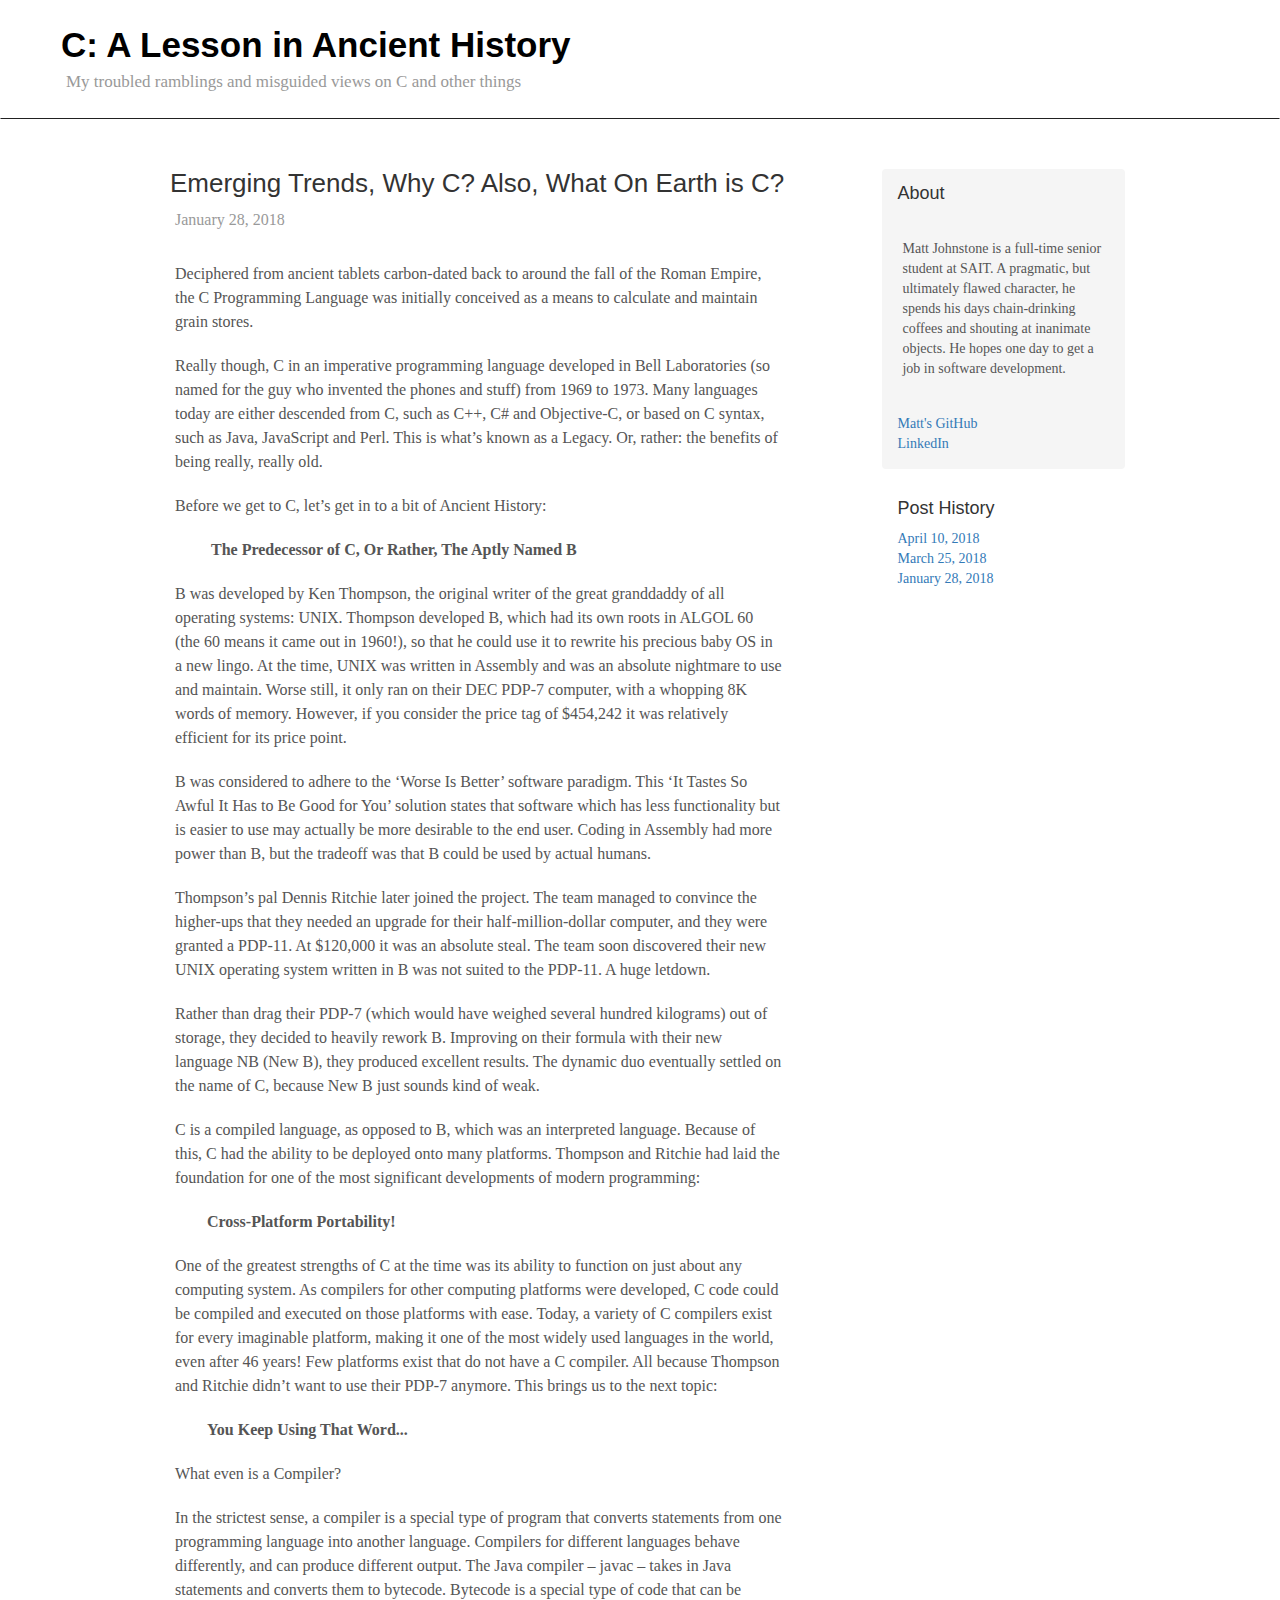
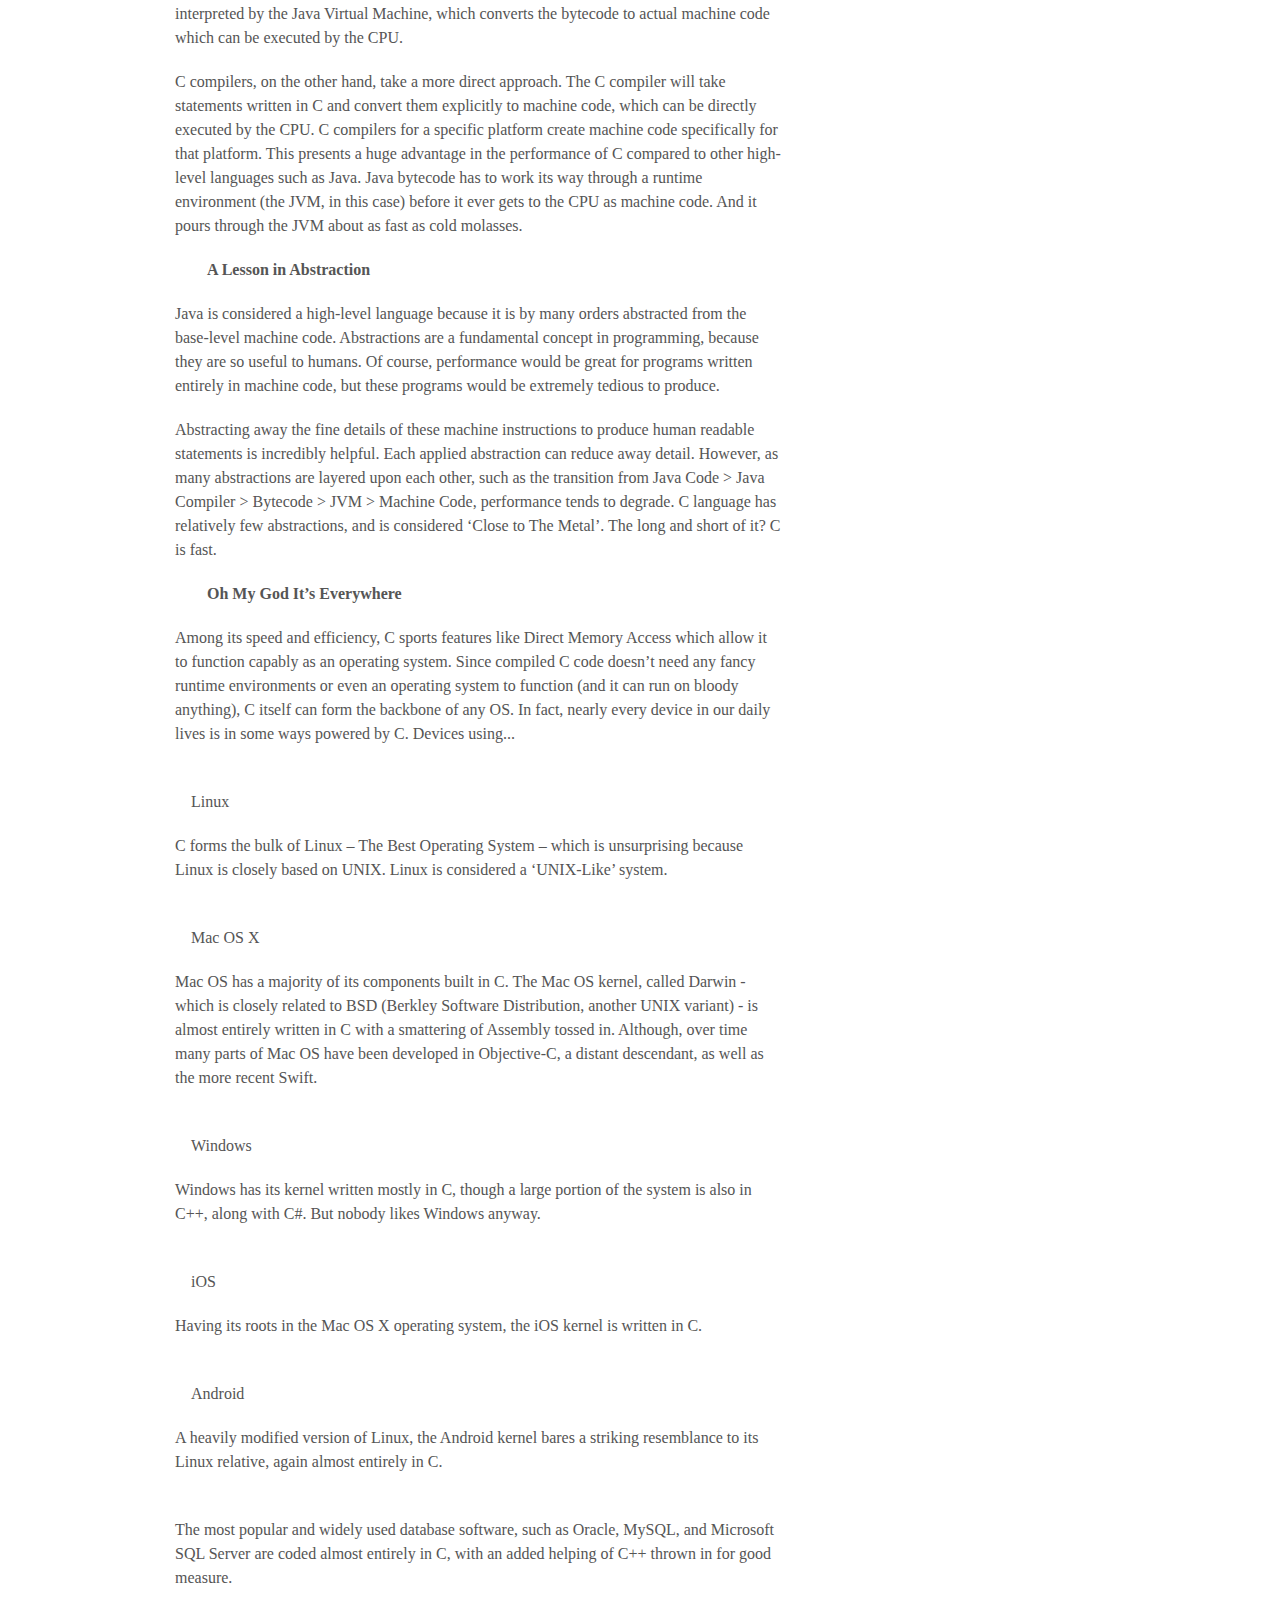
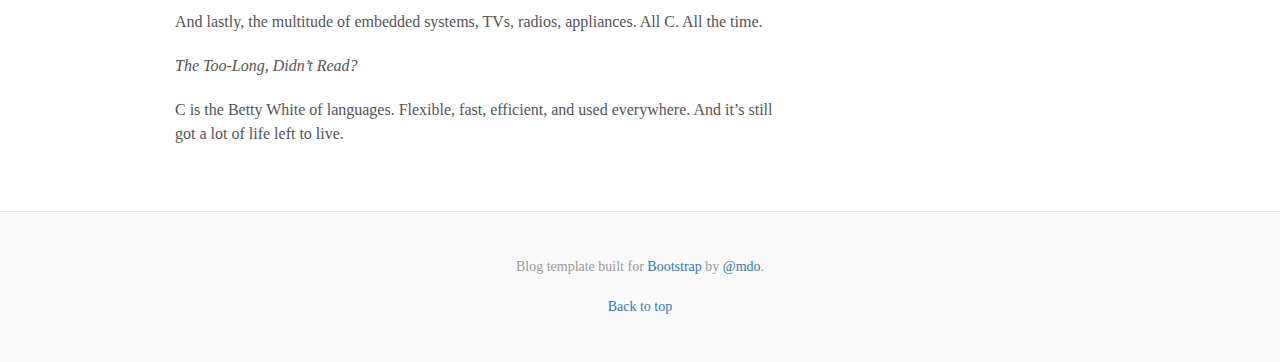
<file: index.html>
<!DOCTYPE html>
<html lang="en">
    <head>
        <title>Emerging Trends in IT</title>
        <meta charset="utf-8">

        <meta name="viewport" content="width=device-width, initial-scale=1">
        <link rel="stylesheet" href="https://maxcdn.bootstrapcdn.com/bootstrap/3.3.7/css/bootstrap.min.css">
        <script src="https://ajax.googleapis.com/ajax/libs/jquery/3.3.1/jquery.min.js"></script>
        <script src="https://maxcdn.bootstrapcdn.com/bootstrap/3.3.7/js/bootstrap.min.js"></script>

        <link rel="stylesheet" href="main.css">
    </head>
    <body>

        <div class="navbar blog-nav">
            <h1 class="blog-title"><a href='index.html'>C: A Lesson in Ancient History</a></h1>
            <p class="lead blog-description">My troubled ramblings and misguided views on C and other things</p>
        </div>

        <div class="container blog-content">
            <div class="row">

                <div class="col-sm-8 blog-main">

                    <div class="blog-post">
                        <h2 class="blog-post-title">Emerging Trends, Why C? Also, What On Earth is C?</h2>
                        <p class="blog-post-meta">January 28, 2018</p>

                        <p>Deciphered from ancient tablets carbon-dated back to around the fall of the Roman Empire, 
                            the C Programming Language was initially conceived as a means to calculate and maintain grain stores.</p>

                        <p>Really though, C in an imperative programming language developed in Bell Laboratories 
                            (so named for the guy who invented the phones and stuff) from 1969 to 1973. 
                            Many languages today are either descended from C, such as C++, C# and Objective-C, or based on C syntax, such as Java,
                            JavaScript and Perl. This is what’s known as a Legacy. Or, rather: the benefits of being really, really old.</p>

                        <p>Before we get to C, let’s get in to a bit of Ancient History: </p>

                        <p>&emsp;&emsp; <b>The Predecessor of C, Or Rather, The Aptly Named B</b></p>

                        <p>B was developed by Ken Thompson, the original writer of the great granddaddy
                            of all operating systems: UNIX. Thompson developed B, which had its own roots in ALGOL 60 
                            (the 60 means it came out in 1960!), so that he could use it to rewrite his precious baby OS in a new lingo.
                            At the time, UNIX was written in Assembly and was an absolute nightmare to use and maintain. 
                            Worse still, it only ran on their DEC PDP-7 computer, with a whopping 8K words of memory. 
                            However, if you consider the price tag of $454,242 it was relatively efficient for its price point.</p>

                        <p>B was considered to adhere to the ‘Worse Is Better’ software paradigm. This ‘It Tastes So Awful 
                            It Has to Be Good for You’ solution states that software which has less functionality but is easier to use
                            may actually be more desirable to the end user. Coding in Assembly had more power than B, but the tradeoff
                            was that B could be used by actual humans.</p> 

                        <p>Thompson’s pal Dennis Ritchie later joined the project. The team managed to convince the higher-ups that
                            they needed an upgrade for their half-million-dollar computer, and they were granted a PDP-11. 
                            At $120,000 it was an absolute steal. The team soon discovered their new UNIX operating system written in B
                            was not suited to the PDP-11. A huge letdown.</p>

                        <p>Rather than drag their PDP-7 (which would have weighed several hundred kilograms) out of storage, 
                            they decided to heavily rework B. Improving on their formula with their new language NB (New B), they produced
                            excellent results. The dynamic duo eventually settled on the name of C, because New B just sounds kind of weak.</p>

                        <p>C is a compiled language, as opposed to B, which was an interpreted language. Because of this, C had the ability to be
                            deployed onto many platforms. Thompson and Ritchie had laid the foundation for one of the most significant developments
                            of modern programming:</p>

                        <p><b>&emsp;&emsp;Cross-Platform Portability!</b></p>

                        <p>One of the greatest strengths of C at the time was its ability to function on just about any computing system. 
                            As compilers for other computing platforms were developed, C code could be compiled and executed on those platforms 
                            with ease. Today, a variety of C compilers exist for every imaginable platform, making it one of the most widely used 
                            languages in the world, even after 46 years! Few platforms exist that do not have a C compiler. 
                            All because Thompson and Ritchie didn’t want to use their PDP-7 anymore. This brings us to the next topic:</p>

                        <p>&emsp;&emsp;<b>You Keep Using That Word...</b></p>

                        <p>What even is a Compiler?</p>

                        <p>In the strictest sense, a compiler is a special type of program that converts statements from one programming language 
                            into another language. Compilers for different languages behave differently, and can produce different output. 
                            The Java compiler – javac – takes in Java statements and converts them to bytecode. Bytecode is a special type of code 
                            that can be interpreted by the Java Virtual Machine, which converts the bytecode to actual machine code which can be 
                            executed by the CPU.</p>

                        <p>C compilers, on the other hand, take a more direct approach. The C compiler will take statements written in C and 
                            convert them explicitly to machine code, which can be directly executed by the CPU. C compilers for a specific 
                            platform create machine code specifically for that platform. This presents a huge advantage in the performance of
                            C compared to other high-level languages such as Java. Java bytecode has to work its way through a runtime environment
                            (the JVM, in this case) before it ever gets to the CPU as machine code. And it pours through the JVM about as fast as cold molasses.</p>

                        <p>&emsp;&emsp;<b>A Lesson in Abstraction</b></p>

                        <p>Java is considered a high-level language because it is by many orders abstracted from the base-level machine code. 
                            Abstractions are a fundamental concept in programming, because they are so useful to humans. Of course, performance would be great
                            for programs written entirely in machine code, but these programs would be extremely tedious to produce.</p>

                        <p>Abstracting away the fine details of these machine instructions to produce human readable statements is incredibly helpful. 
                            Each applied abstraction can reduce away detail. However, as many abstractions are layered upon each other, such as the transition 
                            from Java Code > Java Compiler > Bytecode > JVM > Machine Code, performance tends to degrade. C language has relatively few abstractions,
                            and is considered ‘Close to The Metal’. The long and short of it? C is fast.</p>

                        <p>&emsp;&emsp;<b>Oh My God It’s Everywhere</b></p>

                        <p>Among its speed and efficiency, C sports features like Direct Memory Access which allow it to function capably as an operating system.
                            Since compiled C code doesn’t need any fancy runtime environments or even an operating system to function 
                            (and it can run on bloody anything), C itself can form the backbone of any OS. In fact, nearly every device in our daily lives is
                            in some ways powered by C. Devices using...</p>
                        <br/>

                        <p>&emsp;Linux</p>
                        <p>C forms the bulk of Linux – The Best Operating System – which is unsurprising because Linux is closely based on UNIX.
                            Linux is considered a ‘UNIX-Like’ system.</p>
                        <br/>

                        <p>&emsp;Mac OS X</p>
                        <p>Mac OS has a majority of its components built in C. The Mac OS kernel, called Darwin -  which is closely related to BSD 
                            (Berkley Software Distribution, another UNIX variant) - is almost entirely written in C with a smattering of Assembly tossed in.
                            Although, over time many parts of Mac OS have been developed in Objective-C, a distant descendant, as well as the more recent Swift.</p>
                        <br/>

                        <p>&emsp;Windows</p>
                        <p>Windows has its kernel written mostly in C, though a large portion of the system is also in C++, along with C#. But nobody likes Windows anyway.</p>
                        <br/>

                        <p>&emsp;iOS</p>
                        <p>Having its roots in the Mac OS X operating system, the iOS kernel is written in C.</p>
                        <br/>

                        <p>&emsp;Android</p>
                        <p>A heavily modified version of Linux, the Android kernel bares a striking resemblance to its Linux relative, again almost entirely in C.</p>	
                        <br/>

                        <p>The most popular and widely used database software, such as Oracle, MySQL, and Microsoft SQL Server are coded almost entirely in C,
                            with an added helping of C++ thrown in for good measure.</p>

                        <p>And lastly, the multitude of embedded systems, TVs, radios, appliances. All C. All the time.</p>

                        <p><i>The Too-Long, Didn’t Read?</i></p>

                        <p>C is the Betty White of languages. Flexible, fast, efficient, and used everywhere. And it’s still got a lot of life left to live.</p>
                    </div><!-- /.blog-post -->

                </div><!-- /.blog-main -->

                <div class="col-sm-3 col-sm-offset-1 blog-sidebar">
                    <div class="sidebar-module sidebar-module-inset">

                        <h4>About</h4>
                        <br/>
                        <p>Matt Johnstone is a full-time senior student at SAIT. A pragmatic, but ultimately flawed character,
                            he spends his days chain-drinking coffees and shouting at inanimate objects. He hopes one day to get a job
                            in software development.</p>
                        <br/>
                        <a href="https://github.com/TheOtherMJ/">Matt's GitHub</a>
                        <br/>
                        <a href="https://www.linkedin.com/in/matthew-johnstone-304063126">LinkedIn</a>
                    </div>
                    <div class="sidebar-module">
                        <h4>Post History</h4>
                        <ol class="list-unstyled">
                            <li><a href="april-10-2018.html">April 10, 2018</a></li>
                            <li><a href="march-25-2018.html">March 25, 2018</a></li>
                            <li><a href="index.html">January 28, 2018</a></li>
                        </ol>
                    </div>
                </div><!-- /.blog-sidebar -->

            </div><!-- /.row -->

        </div><!-- /.container -->

        <footer class="blog-footer">
            <p>Blog template built for <a href="http://getbootstrap.com">Bootstrap</a> by <a href="https://twitter.com/mdo">@mdo</a>.</p>
            <p>
                <a href="#">Back to top</a>
            </p>
        </footer>

    </body>
</html>
</file>
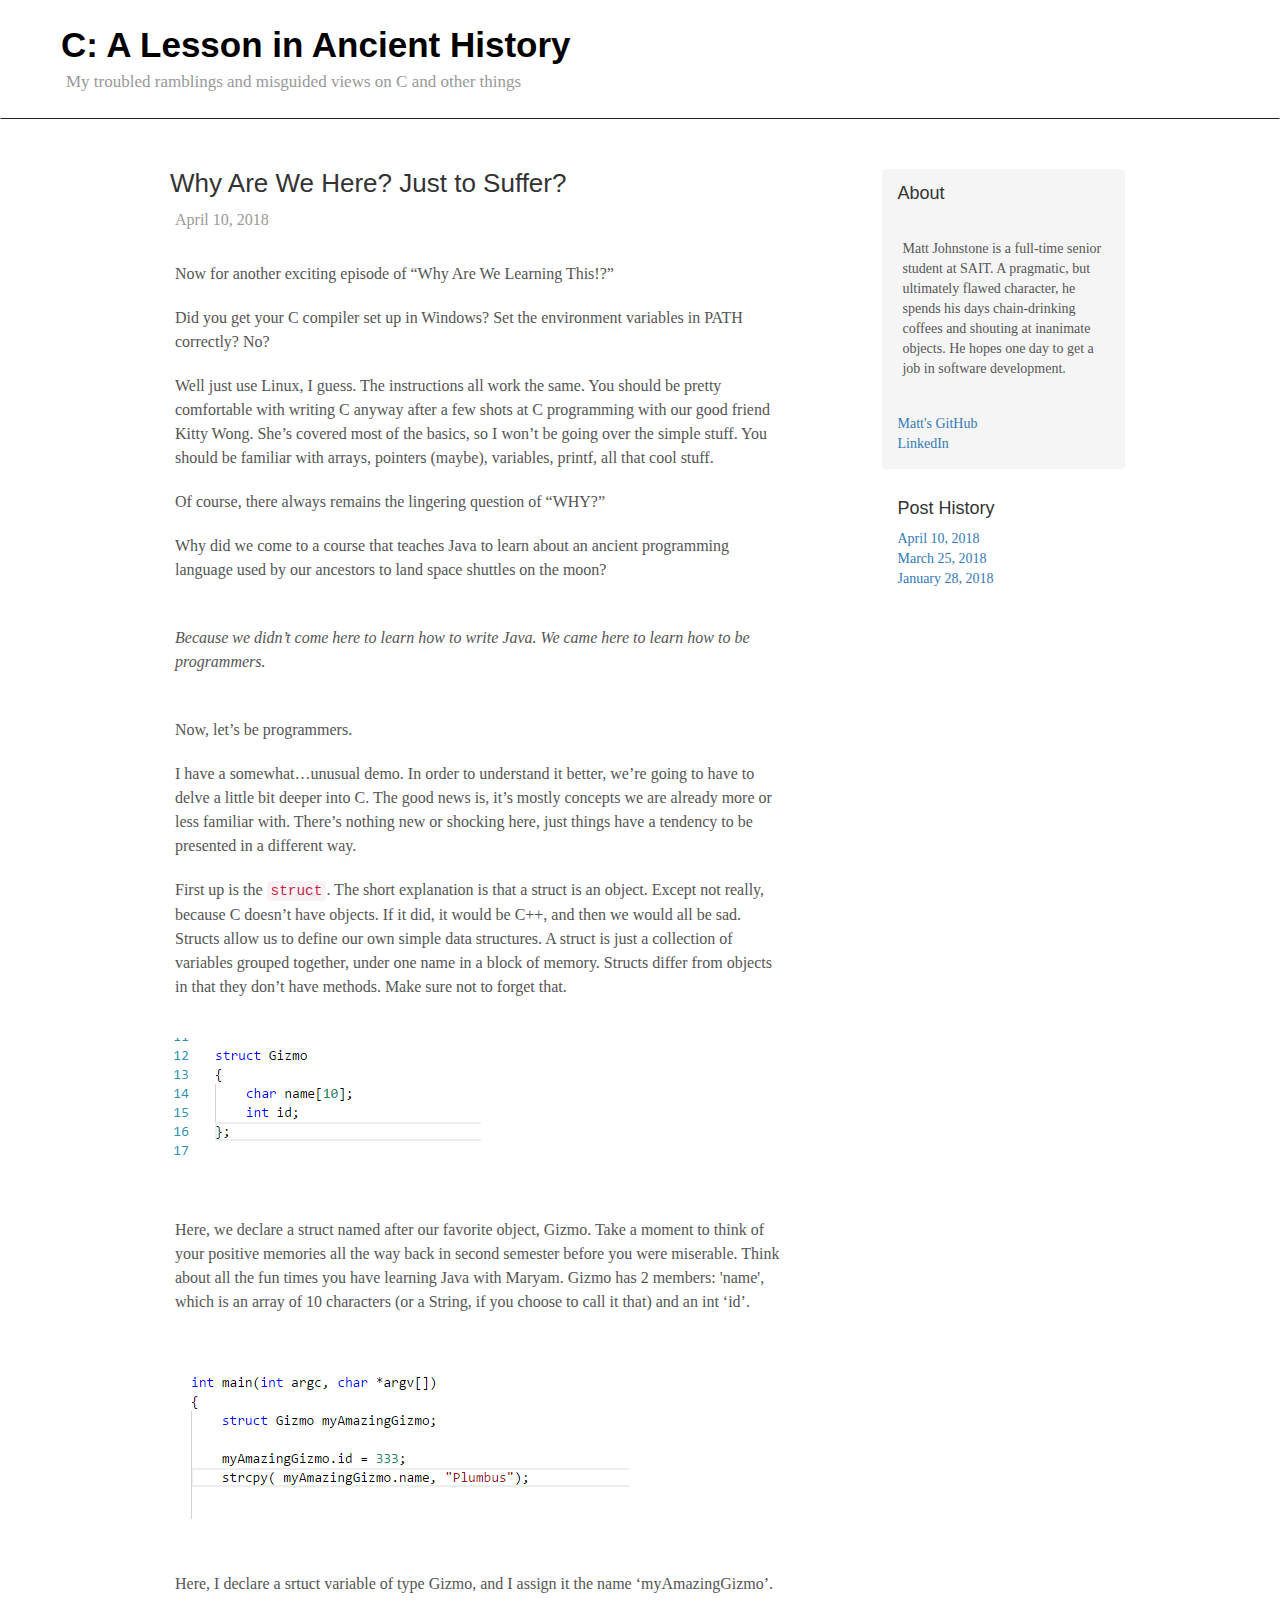
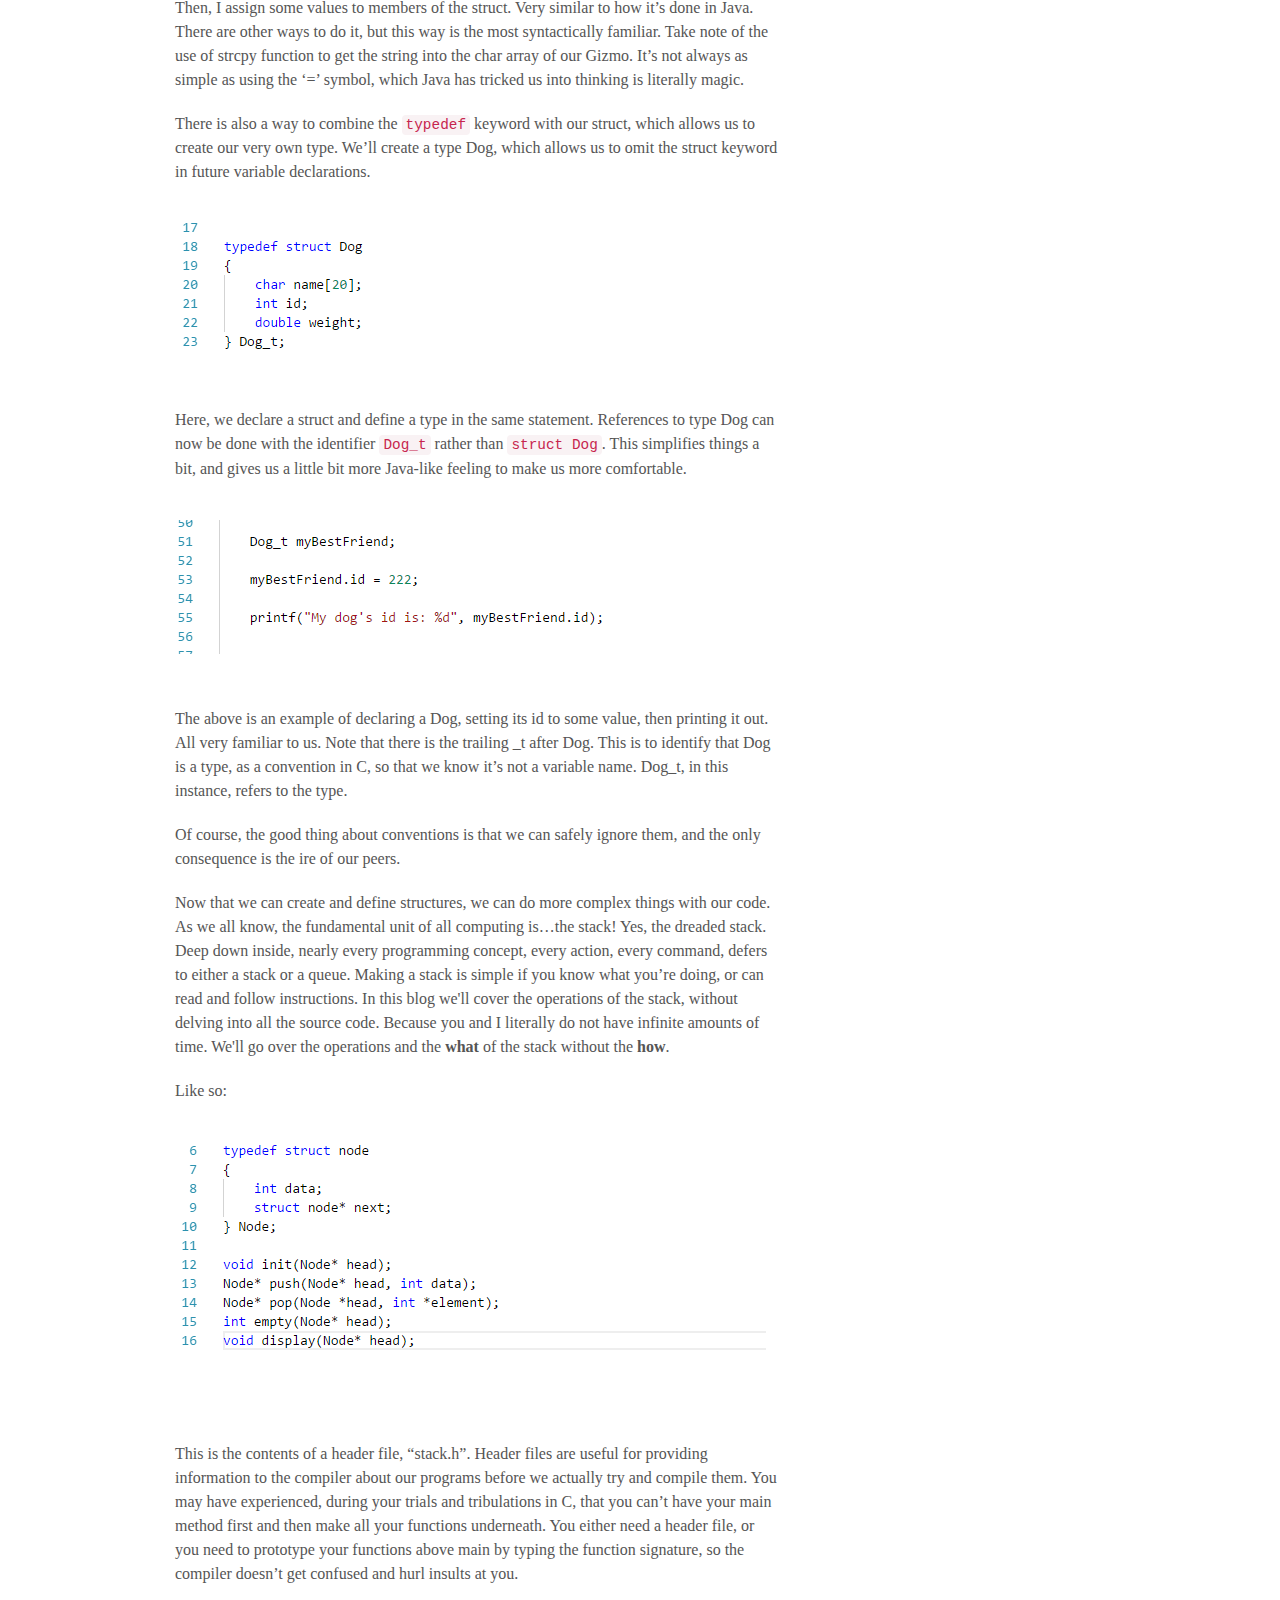
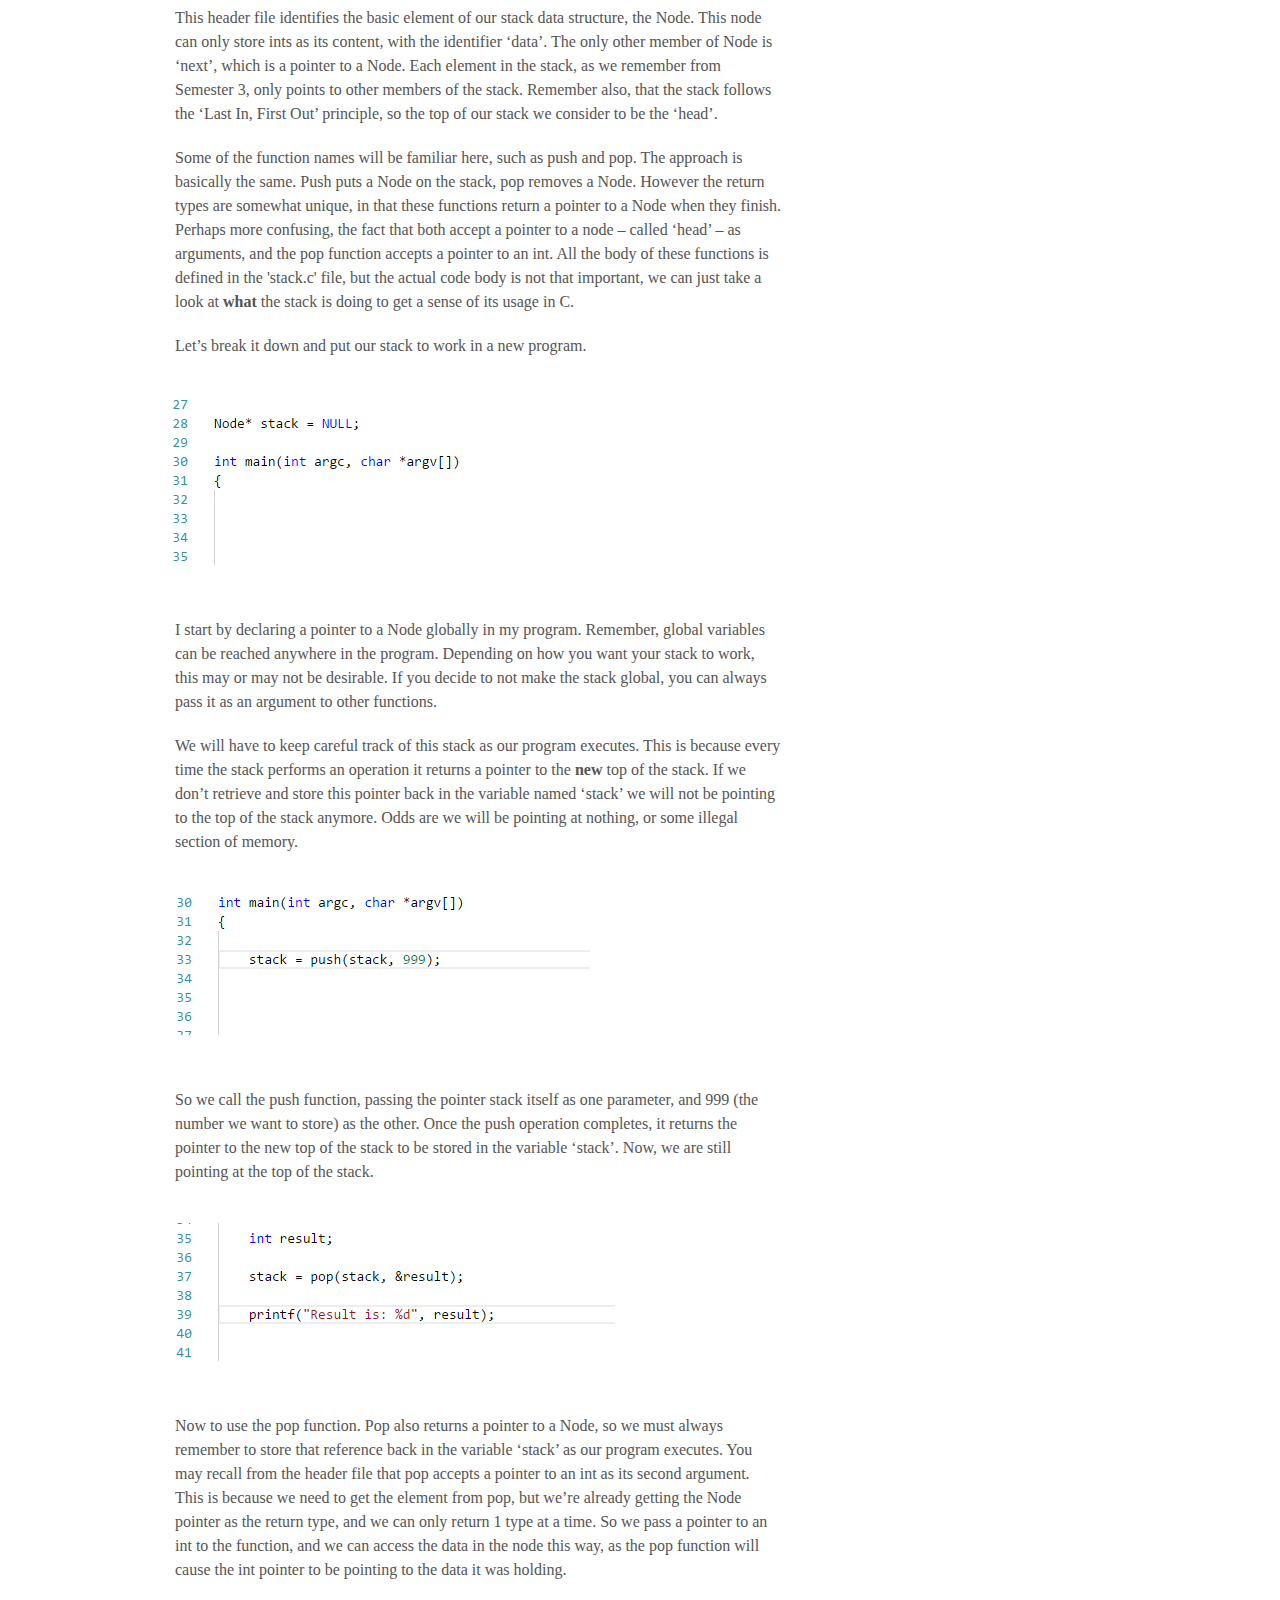
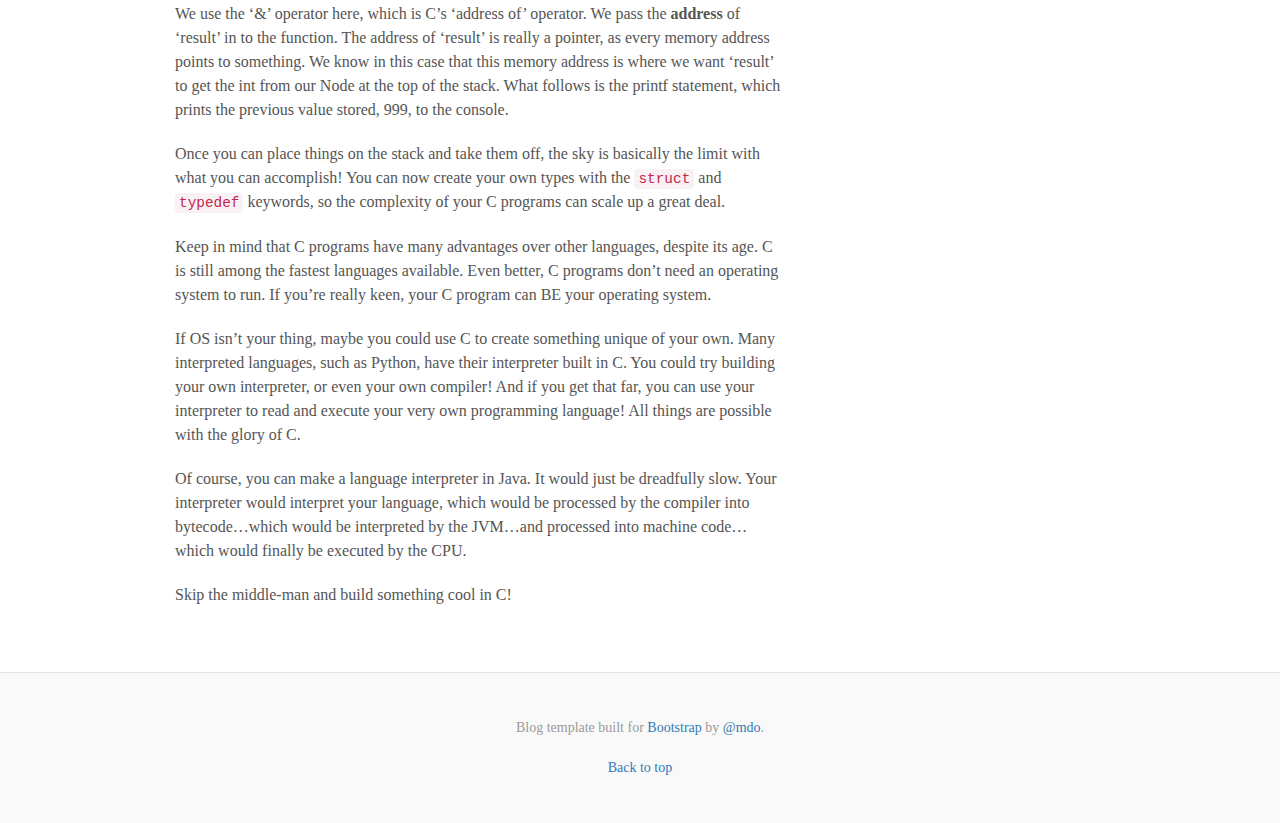
<file: april-10-2018.html>
<!DOCTYPE html>
<html lang="en">
    <head>
        <title>Emerging Trends in IT</title>
        <meta charset="utf-8">

        <meta name="viewport" content="width=device-width, initial-scale=1">
        <link rel="stylesheet" href="https://maxcdn.bootstrapcdn.com/bootstrap/3.3.7/css/bootstrap.min.css">
        <script src="https://ajax.googleapis.com/ajax/libs/jquery/3.3.1/jquery.min.js"></script>
        <script src="https://maxcdn.bootstrapcdn.com/bootstrap/3.3.7/js/bootstrap.min.js"></script>

        <link rel="stylesheet" href="main.css">
    </head>
    <body>

        <div class="navbar blog-nav">
            <h1 class="blog-title"><a href='index.html'>C: A Lesson in Ancient History</a></h1>
            <p class="lead blog-description">My troubled ramblings and misguided views on C and other things</p>
        </div>

        <div class="container blog-content">
            <div class="row">

                <div class="col-sm-8 blog-main">

                    <div class="blog-post">
                        <h2 class="blog-post-title">Why Are We Here? Just to Suffer?</h2>
                        <p class="blog-post-meta">April 10, 2018</p>

                        <p>
                            Now for another exciting episode of “Why Are We Learning This!?”
                        </p> 

                        <p>
                            Did you get your C compiler set up in Windows? Set the environment variables in PATH correctly? No?
                        </p>

                        <p>
                            Well just use Linux, I guess. The instructions all work the same. 
                            You should be pretty comfortable with writing C anyway after a few shots at C programming with our good friend Kitty Wong.
                            She’s covered most of the basics, so I won’t be going over the simple stuff. 
                            You should be familiar with arrays, pointers (maybe), variables, printf, all that cool stuff.
                        </p>

                        <p>
                            Of course, there always remains the lingering question of “WHY?”
                        </p>

                        <p>
                            Why did we come to a course that teaches Java to learn about an ancient programming language
                            used by our ancestors to land space shuttles on the moon?
                        </p>

                        <br/>
                        <p>
                            <i>
                                Because we didn’t come here to learn how to write Java. We came here to learn how to be programmers.
                            </i>
                        </p>
                        <br/>

                        <p>
                            Now, let’s be programmers.
                        </p>

                        <p>
                            I have a somewhat…unusual demo. In order to understand it better, we’re going to have to delve a little bit deeper into C.
                            The good news is, it’s mostly concepts we are already more or less familiar with. 
                            There’s nothing new or shocking here, just things have a tendency to be presented in a different way.
                        </p>

                        <p>
                            First up is the <code>struct</code>. The short explanation is that a struct is an object. Except not really, 
                            because C doesn’t have objects. If it did, it would be C++, and then we would all be sad. Structs allow us to 
                            define our own simple data structures. A struct is just a collection of variables grouped together, under one 
                            name in a block of memory. Structs differ from objects in that they don’t have methods. Make sure not to forget that.
                        </p>

                        <br/>
                        <img class='img-responsive' src="images/Screenshot_9.png" alt="The struct!"/>
                        <br/><br/>

                        <p>
                            Here, we declare a struct named after our favorite object, Gizmo. Take a moment to think of your positive memories 
                            all the way back in second semester before you were miserable. Think about all the fun times you have learning Java 
                            with Maryam. Gizmo has 2 members: 'name', which is an array of 10 characters (or a String, if you choose to call it that)
                            and an int ‘id’.
                        </p>

                        <br/>
                        <img class='img-responsive' src="images/Screenshot_10.png" alt="Declaring a struct"/>
                        <br/><br/>

                        <p>
                            Here, I declare a srtuct variable of type Gizmo, and I assign it the name ‘myAmazingGizmo’. Then, I assign some
                            values to members of the struct. Very similar to how it’s done in Java. There are other ways to do it, but this
                            way is the most syntactically familiar. Take note of the use of strcpy function to get the string into the char 
                            array of our Gizmo. It’s not always as simple as using the ‘=’ symbol, which Java has tricked us into thinking 
                            is literally magic.
                        </p>

                        <p>
                            There is also a way to combine the <code>typedef</code> keyword with our struct, which allows us to create our very own type. 
                            We’ll create a type Dog, which allows us to omit the struct keyword in future variable declarations.
                        </p>

                        <br/>
                        <img class='img-responsive' src="images/Screenshot_11.png" alt="Typedef in action"/>
                        <br/><br/>

                        <p>
                            Here, we declare a struct and define a type in the same statement. References to type Dog can now be done with the
                            identifier <code>Dog_t</code> rather than <code>struct Dog</code>. This simplifies things a bit, and gives us a little bit more Java-like feeling to make us more comfortable.
                        </p>

                        <br/>
                        <img class='img-responsive' src="images/Screenshot_12.png" alt="My best friend"/>
                        <br/><br/>

                        <p>
                            The above is an example of declaring a Dog, setting its id to some value, then printing it out. All very
                            familiar to us. Note that there is the trailing _t after Dog. This is to identify that Dog is a type, as a convention in C, 
                            so that we know it’s not a variable name. Dog_t, in this instance, refers to the type.
                        </p>

                        <p>
                            Of course, the good thing about conventions is that we can safely ignore them, and the only consequence is the ire of our peers.
                        </p>

                        <p>
                            Now that we can create and define structures, we can do more complex things with our code. As we all know, the fundamental
                            unit of all computing is…the stack! Yes, the dreaded stack. Deep down inside, nearly every programming concept, 
                            every action, every command, defers to either a stack or a queue. 
                            Making a stack is simple if you know what you’re doing, or can read and follow instructions.  In this blog we'll cover the
                            operations of the stack, without delving into all the source code. Because you and I literally do not have infinite amounts
                            of time. We'll go over the operations and the <b>what</b> of the stack without the <b>how</b>.
                        </p>

                        <p>
                            Like so:
                        </p>

                        <br/>
                        <img class='img-responsive' src='images/Screenshot_13.png' alt='Header file'>
                        <br/><br/>

                        <p>
                            This is the contents of a header file, “stack.h”. Header files are useful for providing information to the
                            compiler about our programs before we actually try and compile them. You may have experienced, during 
                            your trials and tribulations in C, that you can’t have your main method first and then make 
                            all your functions underneath. You either need a header file, or you need to prototype your functions above main by typing 
                            the function signature, so the compiler doesn’t get confused and hurl insults at you.
                        </p>

                        <p>
                            This header file identifies the basic element of our stack data structure, the Node. This node can 
                            only store ints as its content, with the identifier ‘data’. The only other member of Node is ‘next’, 
                            which is a pointer to a Node. Each element in the stack, as we remember from Semester 3, 
                            only points to other members of the stack. Remember also, that the 
                            stack follows the ‘Last In, First Out’ principle, so the top of our stack we consider to be the ‘head’.
                        </p>

                        <p>
                            Some of the function names will be familiar here, such as push and pop. The approach is basically the same. 
                            Push puts a Node on the stack, pop removes a Node. However the return types are somewhat unique, in that 
                            these functions return a pointer to a Node when they finish. Perhaps more confusing, the fact that both 
                            accept a pointer to a node – called ‘head’ – as arguments, and the pop function accepts a pointer to an int.
                            All the body of these functions is defined in the 'stack.c' file, but the actual code body is not that important,
                            we can just take a look at <b>what</b> the stack is doing to get a sense of its usage in C.
                        </p>

                        <p>
                            Let’s break it down and put our stack to work in a new program.
                        </p>

                        <br/>
                        <img class='img-responsive' src='images/Screenshot_14.png' alt='Starting stacks'>
                        <br/><br/>

                        <p>
                            I start by declaring a pointer to a Node globally in my program. Remember, global variables can be reached anywhere
                            in the program. Depending on how you want your stack to work, this may or may not be desirable. 
                            If you decide to not make the stack global, you can always pass it as an argument to other functions.
                        </p>

                        <p>
                            We will have to keep careful track of this stack as our program executes. This is because every time
                            the stack performs an operation it returns a pointer to the <b>new</b> top of the stack. If we don’t
                            retrieve and store this pointer back in the variable named ‘stack’ we will not be 
                            pointing to the top of the stack anymore. Odds are we will be pointing at nothing, or some illegal section of memory.
                        </p>

                        <br/>
                        <img class='img-responsive' src='images/Screenshot_15.png' alt='Push'>
                        <br/><br/>

                        <p>
                            So we call the push function, passing the pointer stack itself as one parameter, 
                            and 999 (the number we want to store) as the other. Once the push operation completes,
                            it returns the pointer to the new top of the stack to be stored in the variable ‘stack’. Now, we are still pointing at the top of the stack.
                        </p>

                        <br/>
                        <img class='img-responsive' src='images/Screenshot_16.png' alt='Pop!'>
                        <br/><br/>

                        <p>
                            Now to use the pop function. Pop also returns a pointer to a Node, so we must always remember to store
                            that reference back in the variable ‘stack’ as our program executes. You may recall from the header file 
                            that pop accepts a pointer to an int as its second argument. This is because we need to get the element from
                            pop, but we’re already getting the Node pointer as the return type, and we can only return 1 type at a time.
                            So we pass a pointer to an int to the function, and we can access the data in the node 
                            this way, as the pop function will cause the int pointer to be pointing to the data it was holding.
                        </p>

                        <p>
                            We use the ‘&’ operator here, which is C’s ‘address of’ operator. We pass the <b>address</b> of ‘result’ in to the
                            function. The address of ‘result’ is really a pointer, as every memory address points to something. We know 
                            in this case that this memory address is where we want ‘result’ to get the int from our Node at the top of the stack. 
                            What follows is the printf statement, which prints the previous value stored, 999, to the console.
                        </p>

                        <p>
                            Once you can place things on the stack and take them off, the sky is basically the limit with what you can 
                            accomplish! You can now create your own types with the <code>struct</code> and <code>typedef</code> 
                            keywords, so the complexity of your C programs can scale up a great deal.
                        </p>

                        <p>
                            Keep in mind that C programs have many advantages over other languages, despite its age. C is still among the fastest
                            languages available. Even better, C programs don’t need an operating system to run.
                            If you’re really keen, your C program can BE your operating system. 
                        </p>

                        <p>
                            If OS isn’t your thing, maybe you could use C to create something unique of your own. Many interpreted languages,
                            such as Python, have their interpreter built in C. You could try building your own interpreter, or even your own
                            compiler! And if you get that far, you can use your interpreter to read and execute 
                            your very own programming language! All things are possible with the glory of C.
                        </p>

                        <p>
                            Of course, you can make a language interpreter in Java. It would just be dreadfully slow. 
                            Your interpreter would interpret your language, which would be processed by the compiler into bytecode…which would be
                            interpreted by the JVM…and processed into machine code…which would finally be executed by the CPU.
                        </p>


                        <p>
                            Skip the middle-man and build something cool in C!
                        </p>
                    </div><!-- /.blog-post -->

                </div><!-- /.blog-main -->

                <div class="col-sm-3 col-sm-offset-1 blog-sidebar">
                    <div class="sidebar-module sidebar-module-inset">

                        <h4>About</h4>
                        <br/>
                        <p>Matt Johnstone is a full-time senior student at SAIT. A pragmatic, but ultimately flawed character,
                            he spends his days chain-drinking coffees and shouting at inanimate objects. He hopes one day to get a job
                            in software development.</p>
                        <br/>
                        <a href="https://github.com/TheOtherMJ/">Matt's GitHub</a>
                        <br/>
                        <a href="https://www.linkedin.com/in/matthew-johnstone-304063126">LinkedIn</a>
                    </div>
                    <div class="sidebar-module">
                        <h4>Post History</h4>
                        <ol class="list-unstyled">
                            <li><a href="april-10-2018.html">April 10, 2018</a></li>
                            <li><a href="march-25-2018.html">March 25, 2018</a></li>
                            <li><a href="index.html">January 28, 2018</a></li>
                        </ol>
                    </div>
                </div><!-- /.blog-sidebar -->

            </div><!-- /.row -->

        </div><!-- /.container -->

        <footer class="blog-footer">
            <p>Blog template built for <a href="http://getbootstrap.com">Bootstrap</a> by <a href="https://twitter.com/mdo">@mdo</a>.</p>
            <p>
                <a href="#">Back to top</a>
            </p>
        </footer>

    </body>
</html>
</file>
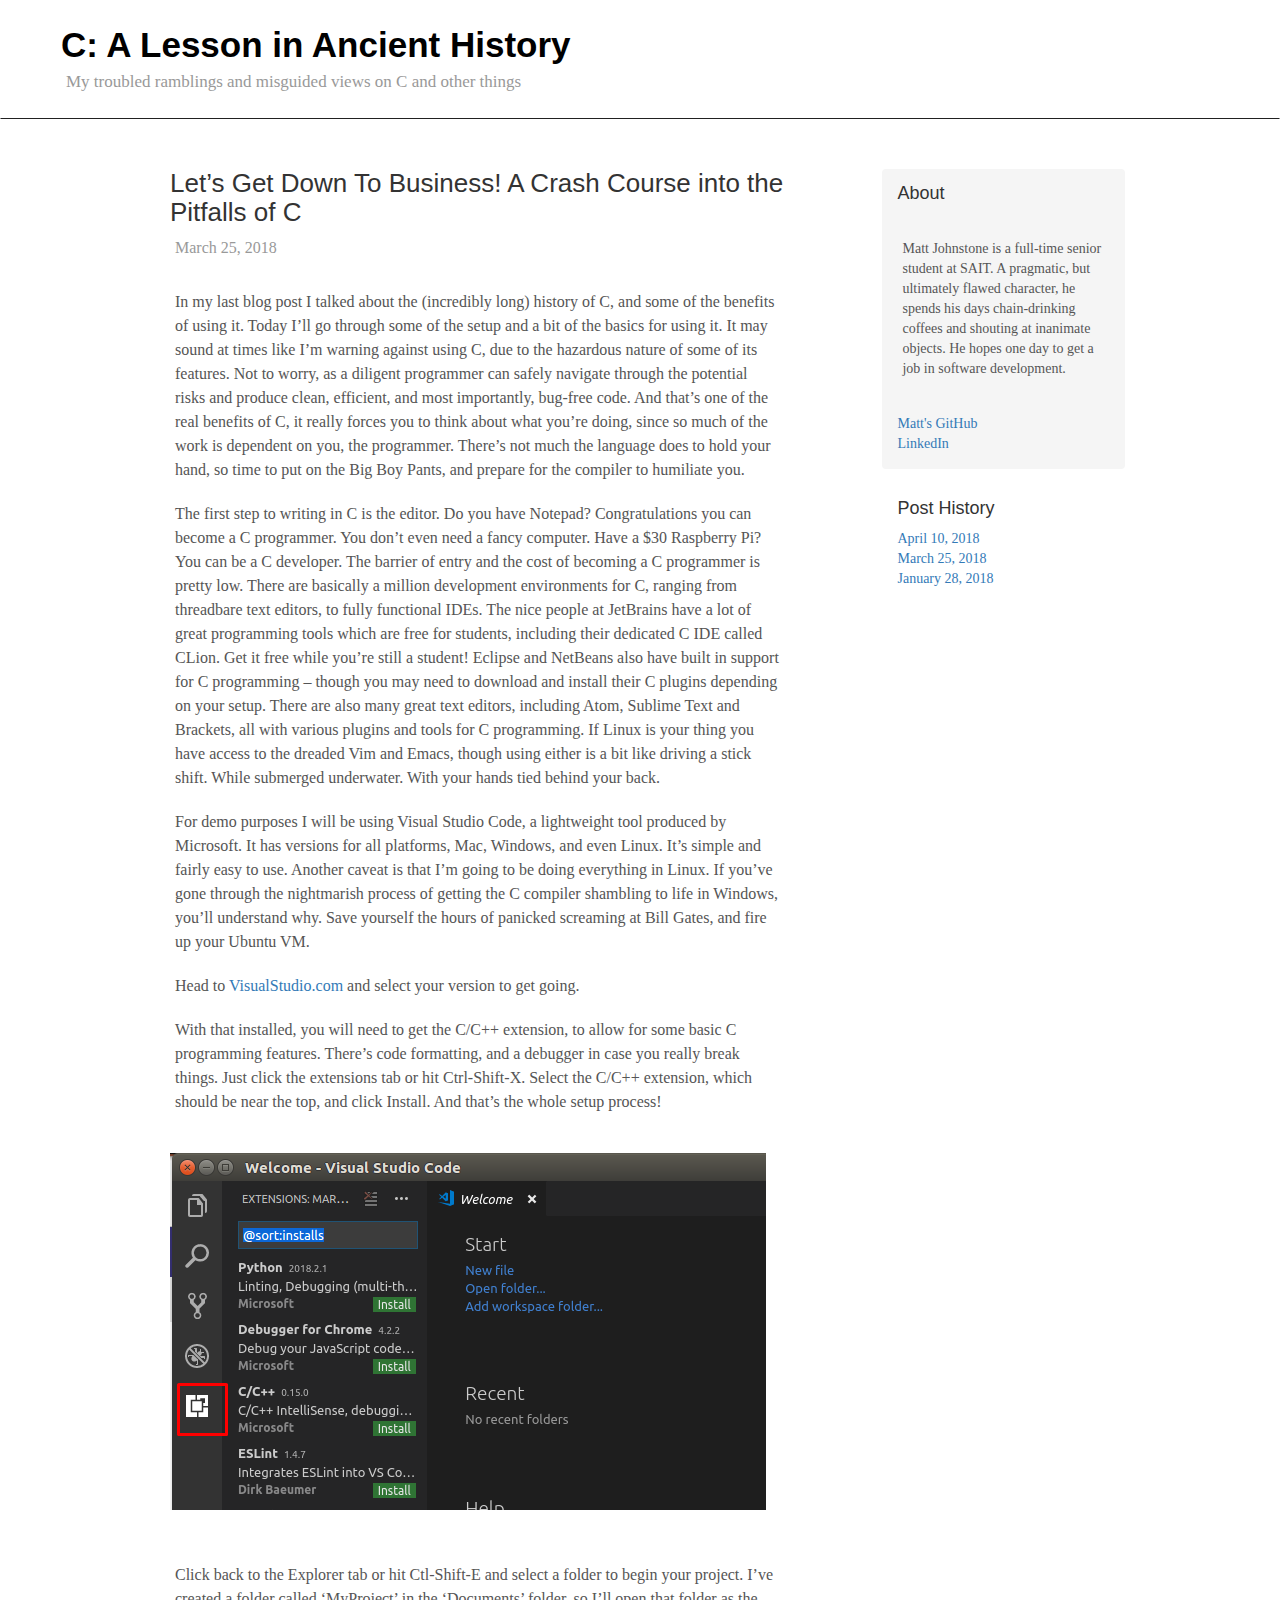
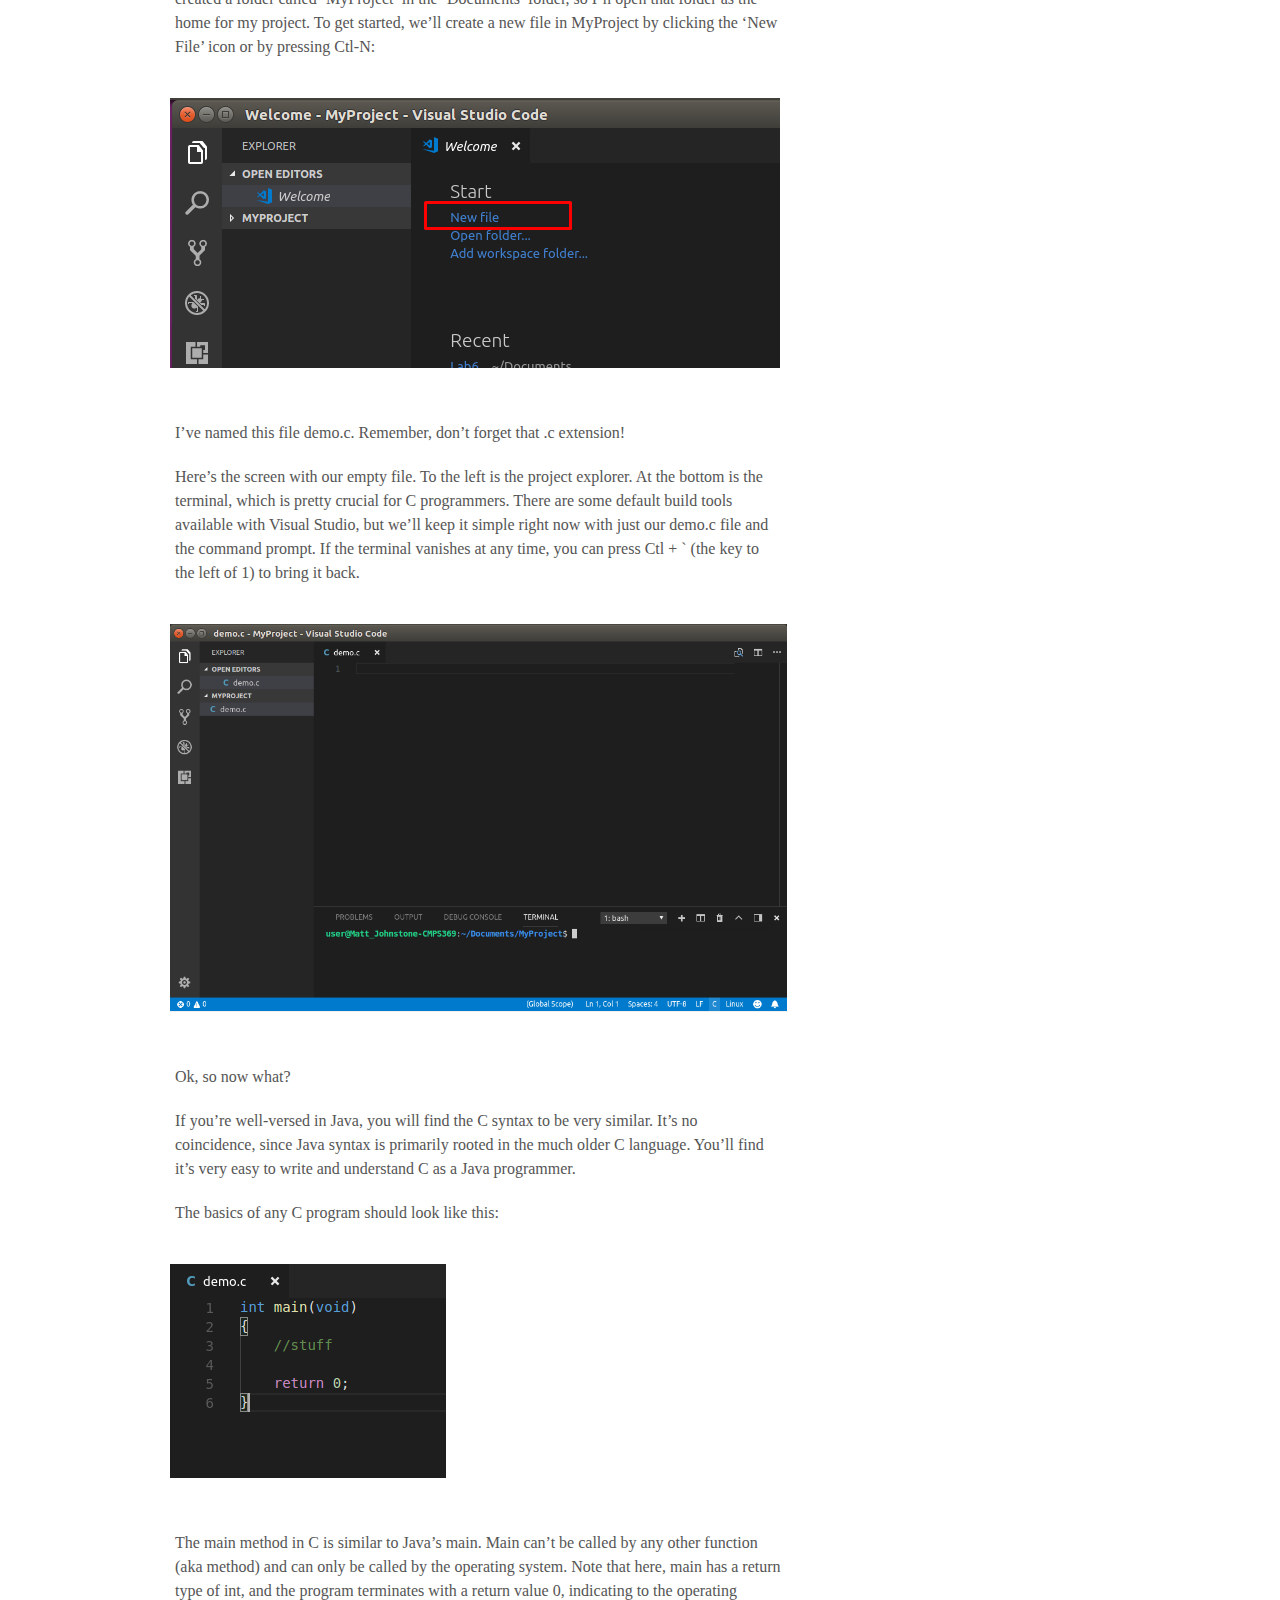
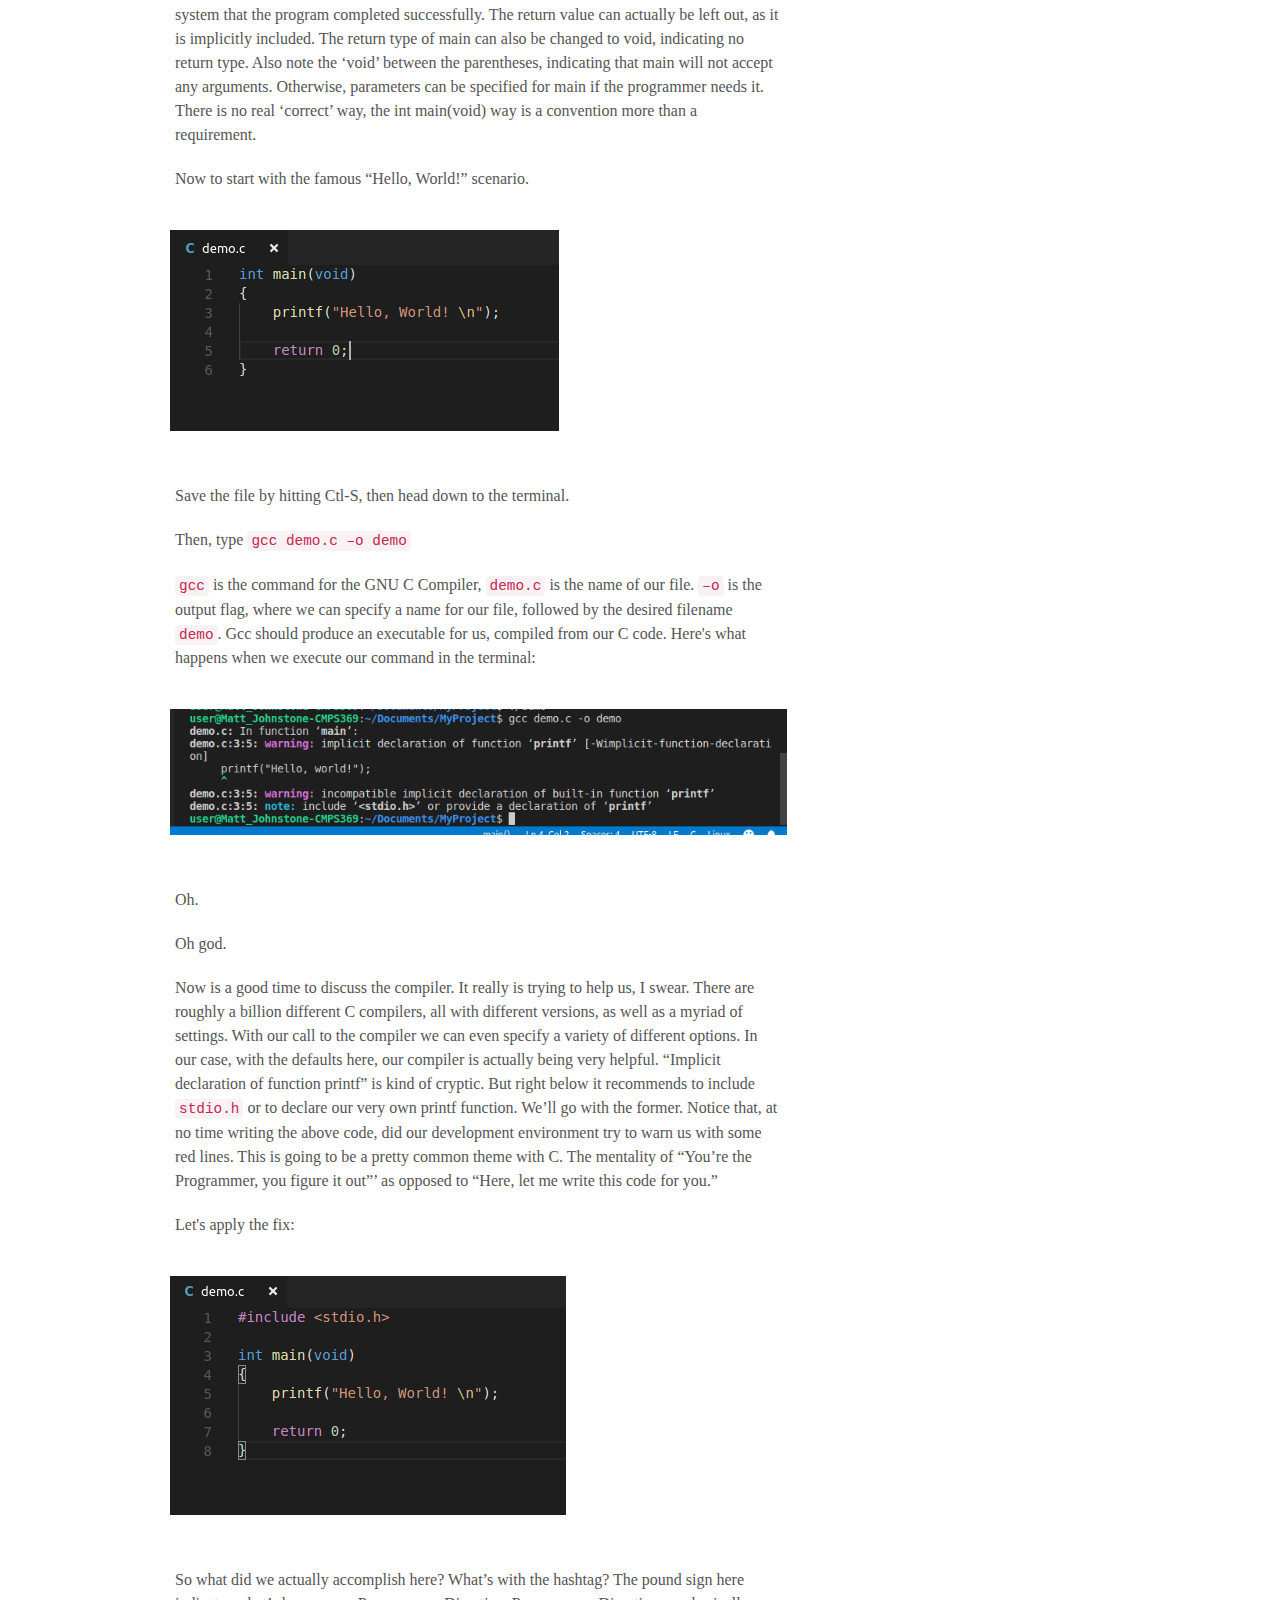
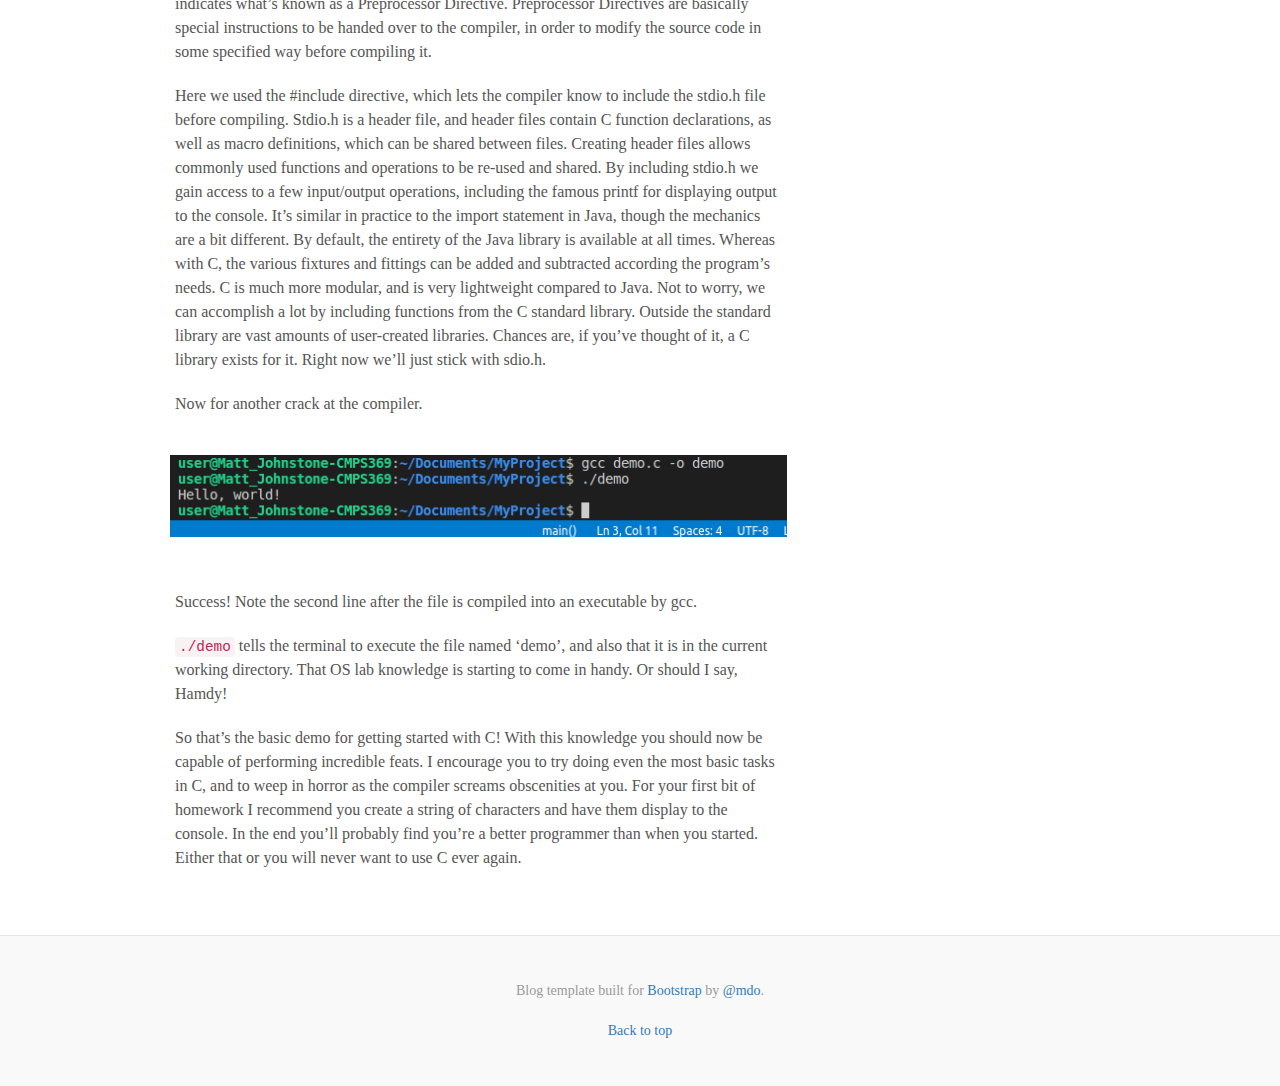
<file: march-25-2018.html>
<!DOCTYPE html>
<html lang="en">
    <head>
        <title>Emerging Trends in IT</title>
        <meta charset="utf-8">

        <meta name="viewport" content="width=device-width, initial-scale=1">
        <link rel="stylesheet" href="https://maxcdn.bootstrapcdn.com/bootstrap/3.3.7/css/bootstrap.min.css">
        <script src="https://ajax.googleapis.com/ajax/libs/jquery/3.3.1/jquery.min.js"></script>
        <script src="https://maxcdn.bootstrapcdn.com/bootstrap/3.3.7/js/bootstrap.min.js"></script>

        <link rel="stylesheet" href="main.css">
    </head>
    <body>

        <div class="navbar blog-nav">
            <h1 class="blog-title"><a href='index.html'>C: A Lesson in Ancient History</a></h1>
            <p class="lead blog-description">My troubled ramblings and misguided views on C and other things</p>
        </div>

        <div class="container blog-content">
            <div class="row">

                <div class="col-sm-8 blog-main">

                    <div class="blog-post">
                        <h2 class="blog-post-title">Let’s Get Down To Business! A Crash Course into the Pitfalls of C</h2>
                        <p class="blog-post-meta">March 25, 2018</p>

                        <p>
                            In my last blog post I talked about the (incredibly long) history of C, and some of the benefits
                            of using it. Today I’ll go through some of the setup and a bit of the basics for using it. 
                            It may sound at times like I’m warning against using C, due to the hazardous nature of some
                            of its features. Not to worry, as a diligent programmer can safely navigate through the 
                            potential risks and produce clean, efficient, and most importantly, bug-free code. 
                            And that’s one of the real benefits of C, it really forces you to think about what 
                            you’re doing, since so much of the work is dependent on you, the programmer. 
                            There’s not much the language does to hold your hand, so time to put on the Big Boy Pants,
                            and prepare for the compiler to humiliate you.
                        </p> 

                        <p>
                            The first step to writing in C is the editor. Do you have Notepad? Congratulations you can become
                            a C programmer. You don’t even need a fancy computer. Have a $30 Raspberry Pi? You can be a C developer. 
                            The barrier of entry and the cost of becoming a C programmer is pretty low. There are basically a million development 
                            environments for C, ranging from threadbare text editors, to fully functional IDEs. The nice people at JetBrains
                            have a lot of great programming tools which are free for students, including their dedicated C IDE called CLion.
                            Get it free while you’re still a student! Eclipse and NetBeans also have built in support for C programming – 
                            though you may need to download and install their C plugins depending on your setup. There are also many great
                            text editors, including Atom, Sublime Text and Brackets, all with various plugins and tools for C programming.
                            If Linux is your thing you have access to the dreaded Vim and Emacs, though using either is a bit like driving 
                            a stick shift. While submerged underwater. With your hands tied behind your back.
                        </p>

                        <p>
                            For demo purposes I will be using Visual Studio Code, a lightweight tool produced by Microsoft.
                            It has versions for all platforms, Mac, Windows, and even Linux. It’s simple and fairly easy to use.
                            Another caveat is that I’m going to be doing everything in Linux. If you’ve gone through the 
                            nightmarish process of getting the C compiler shambling to life in Windows, you’ll understand why. 
                            Save yourself the hours of panicked screaming at Bill Gates, and fire up your Ubuntu VM.
                        </p>

                        <p>
                            Head to <a href='https://code.visualstudio.com/download'>VisualStudio.com</a> and select your version to get going.
                        </p>

                        <p>
                            With that installed, you will need to get the C/C++ extension, to allow for some basic C programming features.
                            There’s code formatting, and a debugger in case you really break things. Just click the extensions tab or
                            hit Ctrl-Shift-X. Select the C/C++ extension, which should be near the top, and click Install. 
                            And that’s the whole setup process!
                        </p>

                        <br/>
                        <img class='img-responsive' src='images/Screenshot_3.png' alt='The extensions tab'>
                        <br/><br/>

                        <p>
                            Click back to the Explorer tab or hit Ctl-Shift-E and select a folder to begin your project. I’ve created 
                            a folder called ‘MyProject’ in the ‘Documents’ folder, so I’ll open that folder as the home for my project.
                            To get started, we’ll create a new file in MyProject by clicking the ‘New File’ icon or by pressing Ctl-N:
                        </p>

                        <br/>
                        <img class='img-responsive' src='images/Screenshot_1.png' alt='Adding a file'>
                        <br/><br/>

                        <p>
                            I’ve named this file demo.c. Remember, don’t forget that .c extension!
                        </p>

                        <p>
                            Here’s the screen with our empty file. To the left is the project explorer. At the bottom is the terminal,
                            which is pretty crucial for C programmers. There are some default build tools available with Visual Studio,
                            but we’ll keep it simple right now with just our demo.c file and the command prompt. If the terminal vanishes
                            at any time, you can press Ctl + ` (the key to the left of 1) to bring it back.
                        </p>

                        <br/>
                        <img class='img-responsive' src='images/Screenshot_2.png' alt='The IDE'>
                        <br/><br/>

                        <p>
                            Ok, so now what?
                        </p>

                        <p>
                            If you’re well-versed in Java, you will find the C syntax to be very similar. It’s no coincidence, 
                            since Java syntax is primarily rooted in the much older C language. 
                            You’ll find it’s very easy to write and understand C as a Java programmer.
                        </p>

                        <p>
                            The basics of any C program should look like this:
                        </p>

                        <br/>
                        <img class='img-responsive' src='images/Screenshot_4.png' alt='Basic Program'>
                        <br/><br/>

                        <p>
                            The main method in C is similar to Java’s main. Main can’t be called by any other function 
                            (aka method) and can only be called by the operating system. Note that here, main has a return 
                            type of int, and the program terminates with a return value 0, indicating to the operating system
                            that the program completed successfully. The return value can actually be left out, as it is implicitly
                            included. The return type of main can also be changed to void, indicating no return type. Also note the 
                            ‘void’ between the parentheses, indicating that main will not accept any arguments. Otherwise, parameters 
                            can be specified for main if the programmer needs it. There is no real ‘correct’ way, the int main(void) 
                            way is a convention more than a requirement.
                        </p>

                        <p>
                            Now to start with the famous “Hello, World!” scenario.
                        </p>

                        <br/>
                        <img class='img-responsive' src='images/Screenshot_7.png' alt='Hello, World!'>
                        <br/><br/>

                        <p>
                            Save the file by hitting Ctl-S, then head down to the terminal.
                        </p>

                        <p>
                            Then, type <code>gcc demo.c –o demo</code>
                        </p>

                        <p>
                            <code>gcc</code> is the command for the GNU C Compiler, <code>demo.c</code> is the name of our file. 
                            <code>–o</code> is the output flag, where we can specify a name for our file, followed by the desired filename
                            <code>demo</code>. Gcc should produce an executable for us, compiled from our C code. Here's what happens when we
                            execute our command in the terminal:
                        </p>

                        <br/>
                        <img class='img-responsive' src='images/Screenshot_5.png' alt='Hello, World!'>
                        <br/><br/>

                        <p>Oh.</p>

                        <p>Oh god.</p>

                        <p>
                            Now is a good time to discuss the compiler. It really is trying to help us, I swear. There are roughly a
                            billion different C compilers, all with different versions, as well as a myriad of settings. With our call
                            to the compiler we can even specify a variety of different options. In our case, with the defaults here, 
                            our compiler is actually being very helpful. “Implicit declaration of function printf” is kind of cryptic. 
                            But right below it recommends to include <code>stdio.h</code> or to declare our very own printf function. 
                            We’ll go with the former. Notice that, at no time writing the above code, did our development environment 
                            try to warn us with some red lines. This is going to be a pretty common theme with C. The mentality of 
                            “You’re the Programmer, you figure it out”’ as opposed to “Here, let me write this code for you.”
                        </p>

                        <p>
                            Let's apply the fix:
                        </p>

                        <br/>
                        <img class='img-responsive' src='images/Screenshot_8.png' alt='stdio.h'>
                        <br/><br/>

                        <p>
                            So what did we actually accomplish here? What’s with the hashtag? The pound sign here indicates what’s known as 
                            a Preprocessor Directive. Preprocessor Directives are basically special instructions to be handed over to the compiler, 
                            in order to modify the source code in some specified way before compiling it. 
                        </p>

                        <p>
                            Here we used the #include directive, which lets the compiler know to include the stdio.h file before compiling.
                            Stdio.h is a header file, and header files contain C function declarations, as well as macro definitions, 
                            which can be shared between files. Creating header files allows commonly used functions and operations to be re-used 
                            and shared. By including stdio.h we gain access to a few input/output operations, including the famous printf for 
                            displaying output to the console. It’s similar in practice to the import statement in Java, though the mechanics 
                            are a bit different. By default, the entirety of the Java library is available at all times. Whereas with C, 
                            the various fixtures and fittings can be added and subtracted according the program’s needs. 
                            C is much more modular, and is very lightweight compared to Java. Not to worry, we can accomplish a lot by including 
                            functions from the C standard library. Outside the standard library are vast amounts of user-created libraries. 
                            Chances are, if you’ve thought of it, a C library exists for it. Right now we’ll just stick with sdio.h.
                        </p>

                        <p>
                            Now for another crack at the compiler.
                        </p>

                        <br/>
                        <img class='img-responsive' src='images/Screenshot_6.png' alt='Great Success!'>
                        <br/><br/>

                        <p>
                            Success! Note the second line after the file is compiled into an executable by gcc.
                        </p>

                        <p>
                            <code>./demo</code> tells the terminal to execute the file named ‘demo’, and also that it is in the current working directory. 
                            That OS lab knowledge is starting to come in handy. Or should I say, Hamdy!
                        </p>

                        
                        <p>
                            So that’s the basic demo for getting started with C! With this knowledge you should now be capable of performing 
                            incredible feats. I encourage you to try doing even the most basic tasks in C, and to weep in horror as the compiler
                            screams obscenities at you. For your first bit of homework I recommend you create a string of characters and have 
                            them display to the console. In the end you’ll probably find you’re a better programmer than when you started. 
                            Either that or you will never want to use C ever again. 
                        </p>
                    </div><!-- /.blog-post -->

                </div><!-- /.blog-main -->

                <div class="col-sm-3 col-sm-offset-1 blog-sidebar">
                    <div class="sidebar-module sidebar-module-inset">

                        <h4>About</h4>
                        <br/>
                        <p>Matt Johnstone is a full-time senior student at SAIT. A pragmatic, but ultimately flawed character,
                            he spends his days chain-drinking coffees and shouting at inanimate objects. He hopes one day to get a job
                            in software development.</p>
                        <br/>
                        <a href="https://github.com/TheOtherMJ/">Matt's GitHub</a>
                        <br/>
                        <a href="https://www.linkedin.com/in/matthew-johnstone-304063126">LinkedIn</a>
                    </div>
                    <div class="sidebar-module">
                        <h4>Post History</h4>
                        <ol class="list-unstyled">
                            <li><a href="april-10-2018.html">April 10, 2018</a></li>
                            <li><a href="march-25-2018.html">March 25, 2018</a></li>
                            <li><a href="index.html">January 28, 2018</a></li>
                        </ol>
                    </div>
                </div><!-- /.blog-sidebar -->

            </div><!-- /.row -->

        </div><!-- /.container -->

        <footer class="blog-footer">
            <p>Blog template built for <a href="http://getbootstrap.com">Bootstrap</a> by <a href="https://twitter.com/mdo">@mdo</a>.</p>
            <p>
                <a href="#">Back to top</a>
            </p>
        </footer>

    </body>
</html>
</file>
<file: main.css>
/*
 * Globals
 */

body {
    font-family: Georgia, "Times New Roman", Times, serif;
    color: #555;
}

h1, .h1,
h2, .h2,
h3, .h3,
h4, .h4,
h5, .h5,
h6, .h6 {
    margin-top: 0;
    font-family: "Helvetica Neue", Helvetica, Arial, sans-serif;
    font-weight: normal;
    color: #333;
}


/*
 * Override Bootstrap's default container.
 */

@media (min-width: 1200px) {
    .container {
        width: 970px;
    }
}

.blog-nav
{
    border-radius: 0px;
    border-bottom: 1px solid #212121;
    height: 100%;
    word-wrap: break-word;
}

/*
 * Blog name and description
 */
.blog-title {
    margin-top: 25px;
    margin-bottom: 0;
    margin-left: 60px;
    font-size: 35px;
    font-weight: 590;
}

.blog-title a
{
    text-decoration: none;
    color: black;
}

.blog-description {
    margin-left: 60px;
    font-size: 17px;
    color: #999;
}


/*
 * Main column and sidebar layout
 */

.blog-content
{
    margin-top: 50px;
}

.blog-main {
    font-size: 16px;
    line-height: 1.5;
}

/* Sidebar modules for boxing content */
.sidebar-module {
    padding: 15px;
    margin: 0 -15px 15px;
}
.sidebar-module-inset {
    padding: 15px;
    background-color: #f5f5f5;
    border-radius: 4px;
}
.sidebar-module-inset p:last-child,
.sidebar-module-inset ul:last-child,
.sidebar-module-inset ol:last-child {
    margin-bottom: 0;
}

/*
 * Blog posts
 */

.blog-post {
    margin-bottom: 60px;
}
.blog-post-title {
    margin-bottom: 5px;
    font-size: 26px;
}
.blog-post-meta {
    margin-bottom: 20px;
    color: #999;
}


/*
 * Footer
 */

.blog-footer {
    padding: 40px 0;
    color: #999;
    text-align: center;
    background-color: #f9f9f9;
    border-top: 1px solid #e5e5e5;
}
.blog-footer p:last-child {
    margin-bottom: 0;
}

p
{
    padding: 5px;
}
</file>
